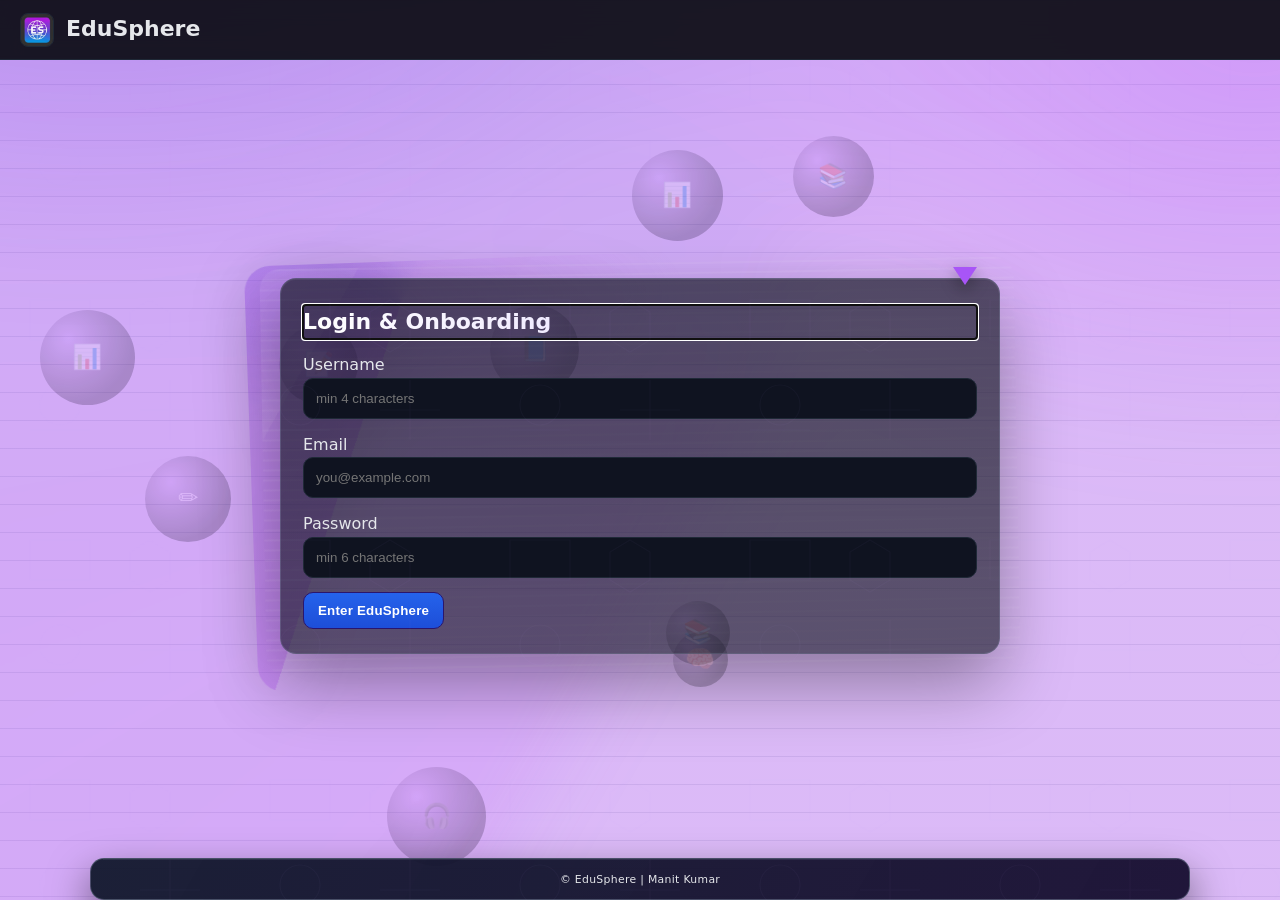
<file: index.html>
<!DOCTYPE html>
<html lang="en">
<head>
  <meta charset="UTF-8" />
  <meta name="viewport" content="width=device-width, initial-scale=1" />
  <title>EduSphere — LMS Mini-Portal</title>
  <link rel="stylesheet" href="styles.css" />
</head>
<body>
<header class="app-header">
  <img src="logo2.png" alt="EduSphere logo" class="brand-logo" />
  <h1>EduSphere</h1>

  <nav id="app-nav" class="nav">
    <!-- hamburger for mobile -->
    <button class="nav-toggle" type="button" aria-label="Toggle navigation"
            onclick="manit_toggleNav()">
      ☰
    </button>

    <!-- actual nav buttons -->
    <div class="nav-links">
      <button id="nav-login"  class="nav-btn" onclick="manit_showView('login')">Login</button>
      <button id="nav-logout" class="nav-btn hidden" onclick="manit_logout()">Logout</button>

      <button class="nav-btn" onclick="manit_showView('catalog')">Courses</button>
      <button class="nav-btn" onclick="manit_showView('leaderboard')">Leaderboard</button>
      <button id="nav-theme" class="nav-btn" onclick="manit_toggleTheme()">Light</button>
      <button class="nav-btn" onclick="manit_showView('profile')">Profile</button>
    </div>
  </nav>
</header>




  <main>
    <!-- Page 1: Login -->
    <section id="view-login" class="view">
      <div class="card">
        <h2>Login & Onboarding</h2>
        <form id="login-form" onsubmit="manit_handleLogin(event)">
          <label>Username
            <input type="text" id="username" placeholder="min 4 characters" autocomplete="username" required />
          </label>
          <label>Email
            <input type="email" id="email" placeholder="you@example.com" autocomplete="email" required />
          </label>
          <label>Password
            <input type="password" id="password" placeholder="min 6 characters" autocomplete="current-password" minlength="6" required />
          </label>
          <button type="submit" class="primary">Enter EduSphere</button>
        </form>
      </div>
    </section>

<!-- Page 2: Catalog -->
<section id="view-catalog" class="view hidden">

  <!-- Daily streak card -->
  <div id="streak-banner" class="streak-card hidden">
    <div class="streak-main">
      <div class="streak-icon">❄️</div>
      <div class="streak-text">
        <div class="streak-title">
          <span id="streak-current">0</span> Day Streak
        </div>
        <div id="streak-description" class="streak-subtitle">
          Complete a quiz to start your streak.
        </div>
        <div class="streak-stats-row">
          <div class="streak-stat">
            <span class="stat-icon">🏆</span>
            <span class="stat-value" id="streak-best">0</span>
            <span class="stat-label">Longest streak</span>
          </div>
          <div class="streak-stat">
            <span class="stat-icon">📅</span>
            <span class="stat-value" id="streak-total">0</span>
            <span class="stat-label">Active days</span>
          </div>
        </div>
      </div>
    </div>
    <div class="streak-actions">
      <button class="primary streak-btn" type="button" onclick="manit_openStreakModal()">
        📊 Streaks
      </button>
    </div>
  </div>

  <!-- Catalog controls -->
  <div class="catalog-controls sticky">
    <h2>Course Catalog</h2>
    <div class="filters">
      <label>Category
        <select id="filter-category" onchange="manit_filterCourses()">
          <option value="All">All</option>
          <option value="Tech">Tech</option>
          <option value="Creative">Creative</option>
          <option value="Business">Business</option>
        </select>
      </label>
    </div>
  </div>

  <!-- Courses grid -->
  <div id="course-grid" class="grid"></div>
</section>



    <!-- Page 3: Course Overview -->
    <section id="view-course" class="view hidden">
      <div class="card">
        <h2 id="course-title">Course Title</h2>
        <p id="course-desc">Overview will load here.</p>
        <p id="course-instructor"></p>

        <!-- Download links etc -->
        <div id="course-resources" class="list"></div>

        <!-- Course path -->
        <ol id="course-outline" class="outline"></ol>

        <!-- Study notes shortcuts -->
        <div id="course-notes" class="list"></div>

        <!-- Progress + actions -->
        <p id="course-progress-msg" class="course-progress-msg"></p>
        <div class="actions">
          <button class="secondary" onclick="manit_showView('catalog')">Back to Courses</button>
          <button id="start-quiz-btn" class="primary" onclick="manit_startQuiz()" disabled>Start Quiz</button>
        </div>
      </div>
    </section>

    <!-- Page: Profile -->
<section id="view-profile" class="view hidden">
  <div class="card profile-card">
    <h2>Your Profile</h2>
    <p class="profile-subtitle">Manage your EduSphere account details.</p>

    <div class="profile-row">
      <div class="profile-avatar">
        <span id="profile-avatar-initials">ES</span>
      </div>
      <div class="profile-main">
        <div class="profile-name" id="profile-name-display">Guest</div>
        <div class="profile-email" id="profile-email-display">Not signed in</div>
        <div class="profile-meta" id="profile-meta-display">Member since —</div>
      </div>
    </div>

    <hr class="profile-divider" />

        <!-- Quiz summary stats -->
    <div class="profile-metrics">
      <div class="metric-card">
        <div class="metric-value" id="profile-metric-quizzes">0</div>
        <div class="metric-label">Quizzes Taken</div>
      </div>
      <div class="metric-card">
        <div class="metric-value" id="profile-metric-avg">0%</div>
        <div class="metric-label">Average Score</div>
      </div>
      <div class="metric-card">
        <div class="metric-value" id="profile-metric-best">0%</div>
        <div class="metric-label">Best Score</div>
      </div>
    </div>



<form id="profile-form" onsubmit="manit_saveProfile(event)">
  <div class="profile-grid">
    <label>Username
      <input type="text" id="profile-username" required minlength="4" />
    </label>

    <label>Email
      <input type="email" id="profile-email" required />
    </label>

    <label>Full name
      <input type="text" id="profile-fullname" placeholder="Optional" />
    </label>

    <label>Bio
      <textarea id="profile-bio" rows="3" placeholder="Tell us a bit about yourself"></textarea>
    </label>

    <!-- NEW: avatar upload (full width) -->
    <label class="profile-avatar-upload">
      Profile picture (max 200 KB)
      <input type="file"
             id="profile-avatar-file"
             accept="image/*"
             onchange="manit_handleAvatarChange(event)" />
      <span class="profile-avatar-hint">Square images work best; stored locally in this browser only.</span>
    </label>
  </div>

  <div class="actions">
    <button type="submit" class="primary">Save changes</button>
    <button type="button" class="secondary" onclick="manit_resetProfileForm()">Reset</button>
  </div>
</form>

  </div>
</section>


    <!-- Page 4: Quiz -->
    <section id="view-quiz" class="view hidden">
      <div class="card">
        <div class="quiz-header">
          <h2 id="quiz-title">Quiz</h2>
          <p id="quiz-course"></p>
        </div>
        <form id="quiz-form"></form>
        <div id="quiz-feedback" class="quiz-feedback hidden"></div>
        <div class="actions">
          <button class="secondary" onclick="manit_showView('catalog')">Return to Courses</button>
          <button class="danger" onclick="manit_logout()">Logout</button>
          <button class="primary" onclick="manit_submitQuiz()">Submit Quiz</button>
        </div>
      </div>
    </section>

    <!-- Page 5: Leaderboard -->
    <section id="view-leaderboard" class="view hidden">
      <div class="card">
        <h2>Leaderboard</h2>
        <p class="leaderboard-subtitle">
          Earn points by scoring in course quizzes. Higher scores = more points.
        </p>
        <ol id="leaderboard-list" class="leaderboard-list"></ol>
      </div>
    </section>
  </main>

  <!-- Modal: messages + rich notes -->
  <div id="modal" class="modal hidden" role="dialog" aria-modal="true" aria-labelledby="modal-title">
    <div class="modal-content" id="modal-content">
      <h3 id="modal-title">Message</h3>
      <p id="modal-body"></p>
      <button class="primary" onclick="manit_closeModal()">OK</button>
    </div>
  </div>

<footer class="app-footer">
  <small>© EduSphere | Manit Kumar</small>
</footer>

  <!-- Right-side Streak panel -->
<div id="streak-panel" class="streak-panel hidden" aria-label="Streak Calendar">
  <div class="streak-panel-inner" id="streak-panel-inner"></div>
</div>


  <script src="script.js"></script>
</body>
</html>
</file>
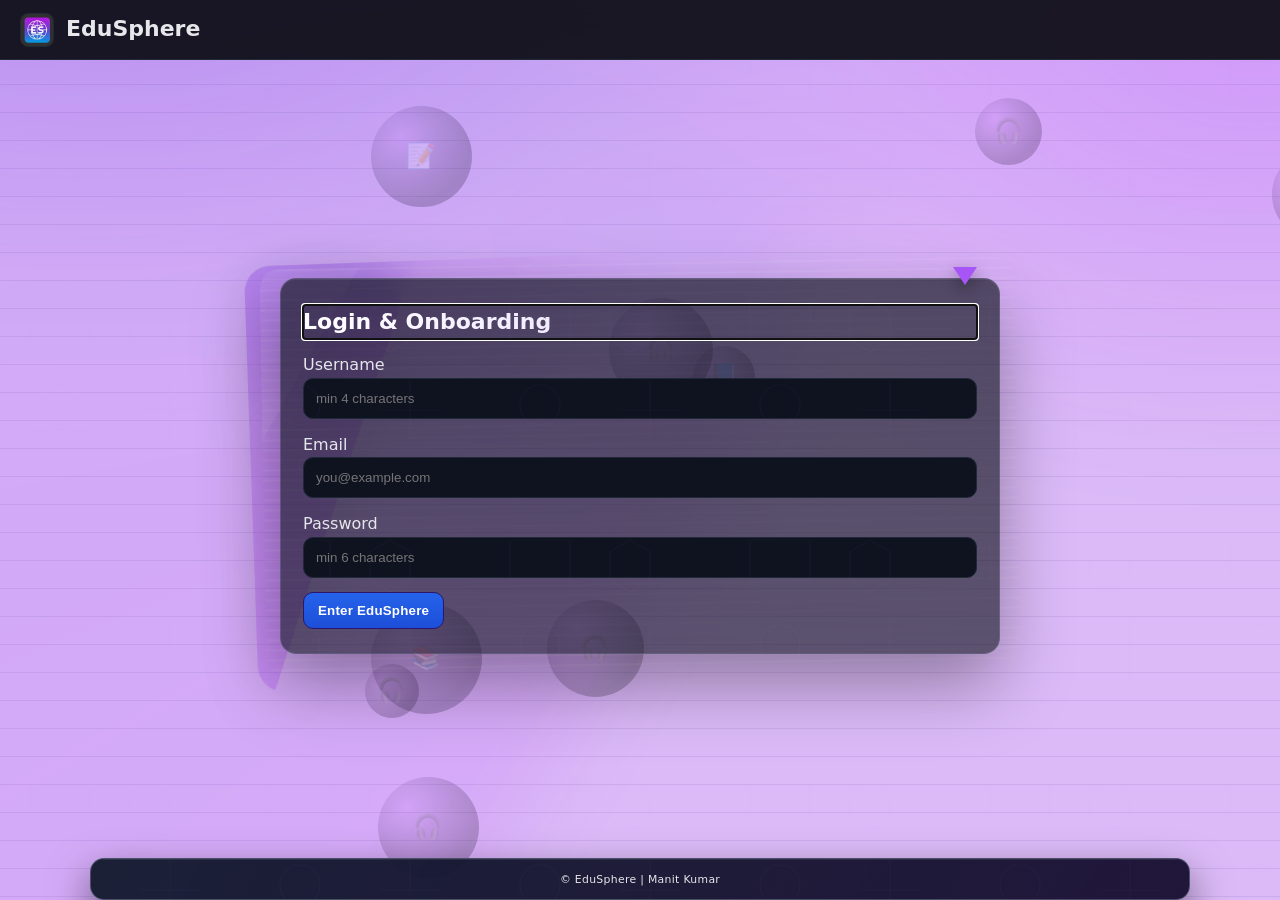
<file: edusphere/index.html>
<!DOCTYPE html>
<html lang="en">
<head>
  <meta charset="UTF-8" />
  <meta name="viewport" content="width=device-width, initial-scale=1" />
  <title>EduSphere — LMS Mini-Portal</title>
  <link rel="stylesheet" href="styles.css" />
</head>
<body>
<header class="app-header">
  <img src="logo2.png" alt="EduSphere logo" class="brand-logo" />
  <h1>EduSphere</h1>

  <nav id="app-nav" class="nav">
    <button id="nav-login"  class="nav-btn" onclick="manit_showView('login')">Login</button>
    <button id="nav-logout" class="nav-btn hidden" onclick="manit_logout()">Logout</button>

    <button class="nav-btn" onclick="manit_showView('catalog')">Courses</button>
    <button class="nav-btn" onclick="manit_showView('leaderboard')">Leaderboard</button>
    <button id="nav-theme" class="nav-btn" onclick="manit_toggleTheme()">Light</button>
    <button class="nav-btn" onclick="manit_showView('profile')">Profile</button>
  </nav>
</header>


  <main>
    <!-- Page 1: Login -->
    <section id="view-login" class="view">
      <div class="card">
        <h2>Login & Onboarding</h2>
        <form id="login-form" onsubmit="manit_handleLogin(event)">
          <label>Username
            <input type="text" id="username" placeholder="min 4 characters" autocomplete="username" required />
          </label>
          <label>Email
            <input type="email" id="email" placeholder="you@example.com" autocomplete="email" required />
          </label>
          <label>Password
            <input type="password" id="password" placeholder="min 6 characters" autocomplete="current-password" minlength="6" required />
          </label>
          <button type="submit" class="primary">Enter EduSphere</button>
        </form>
      </div>
    </section>

<!-- Page 2: Catalog -->
<section id="view-catalog" class="view hidden">

  <!-- Daily streak card -->
  <div id="streak-banner" class="streak-card hidden">
    <div class="streak-main">
      <div class="streak-icon">❄️</div>
      <div class="streak-text">
        <div class="streak-title">
          <span id="streak-current">0</span> Day Streak
        </div>
        <div id="streak-description" class="streak-subtitle">
          Complete a quiz to start your streak.
        </div>
        <div class="streak-stats-row">
          <div class="streak-stat">
            <span class="stat-icon">🏆</span>
            <span class="stat-value" id="streak-best">0</span>
            <span class="stat-label">Longest streak</span>
          </div>
          <div class="streak-stat">
            <span class="stat-icon">📅</span>
            <span class="stat-value" id="streak-total">0</span>
            <span class="stat-label">Active days</span>
          </div>
        </div>
      </div>
    </div>
    <div class="streak-actions">
      <button class="primary streak-btn" type="button" onclick="manit_openStreakModal()">
        📊 Streaks
      </button>
    </div>
  </div>

  <!-- Catalog controls -->
  <div class="catalog-controls sticky">
    <h2>Course Catalog</h2>
    <div class="filters">
      <label>Category
        <select id="filter-category" onchange="manit_filterCourses()">
          <option value="All">All</option>
          <option value="Tech">Tech</option>
          <option value="Creative">Creative</option>
          <option value="Business">Business</option>
        </select>
      </label>
    </div>
  </div>

  <!-- Courses grid -->
  <div id="course-grid" class="grid"></div>
</section>



    <!-- Page 3: Course Overview -->
    <section id="view-course" class="view hidden">
      <div class="card">
        <h2 id="course-title">Course Title</h2>
        <p id="course-desc">Overview will load here.</p>
        <p id="course-instructor"></p>

        <!-- Download links etc -->
        <div id="course-resources" class="list"></div>

        <!-- Course path -->
        <ol id="course-outline" class="outline"></ol>

        <!-- Study notes shortcuts -->
        <div id="course-notes" class="list"></div>

        <!-- Progress + actions -->
        <p id="course-progress-msg" class="course-progress-msg"></p>
        <div class="actions">
          <button class="secondary" onclick="manit_showView('catalog')">Back to Courses</button>
          <button id="start-quiz-btn" class="primary" onclick="manit_startQuiz()" disabled>Start Quiz</button>
        </div>
      </div>
    </section>

    <!-- Page: Profile -->
<section id="view-profile" class="view hidden">
  <div class="card profile-card">
    <h2>Your Profile</h2>
    <p class="profile-subtitle">Manage your EduSphere account details.</p>

    <div class="profile-row">
      <div class="profile-avatar">
        <span id="profile-avatar-initials">ES</span>
      </div>
      <div class="profile-main">
        <div class="profile-name" id="profile-name-display">Guest</div>
        <div class="profile-email" id="profile-email-display">Not signed in</div>
        <div class="profile-meta" id="profile-meta-display">Member since —</div>
      </div>
    </div>

    <hr class="profile-divider" />

        <!-- Quiz summary stats -->
    <div class="profile-metrics">
      <div class="metric-card">
        <div class="metric-value" id="profile-metric-quizzes">0</div>
        <div class="metric-label">Quizzes Taken</div>
      </div>
      <div class="metric-card">
        <div class="metric-value" id="profile-metric-avg">0%</div>
        <div class="metric-label">Average Score</div>
      </div>
      <div class="metric-card">
        <div class="metric-value" id="profile-metric-best">0%</div>
        <div class="metric-label">Best Score</div>
      </div>
    </div>



<form id="profile-form" onsubmit="manit_saveProfile(event)">
  <div class="profile-grid">
    <label>Username
      <input type="text" id="profile-username" required minlength="4" />
    </label>

    <label>Email
      <input type="email" id="profile-email" required />
    </label>

    <label>Full name
      <input type="text" id="profile-fullname" placeholder="Optional" />
    </label>

    <label>Bio
      <textarea id="profile-bio" rows="3" placeholder="Tell us a bit about yourself"></textarea>
    </label>

    <!-- NEW: avatar upload (full width) -->
    <label class="profile-avatar-upload">
      Profile picture (max 200 KB)
      <input type="file"
             id="profile-avatar-file"
             accept="image/*"
             onchange="manit_handleAvatarChange(event)" />
      <span class="profile-avatar-hint">Square images work best; stored locally in this browser only.</span>
    </label>
  </div>

  <div class="actions">
    <button type="submit" class="primary">Save changes</button>
    <button type="button" class="secondary" onclick="manit_resetProfileForm()">Reset</button>
  </div>
</form>

  </div>
</section>


    <!-- Page 4: Quiz -->
    <section id="view-quiz" class="view hidden">
      <div class="card">
        <div class="quiz-header">
          <h2 id="quiz-title">Quiz</h2>
          <p id="quiz-course"></p>
        </div>
        <form id="quiz-form"></form>
        <div id="quiz-feedback" class="quiz-feedback hidden"></div>
        <div class="actions">
          <button class="secondary" onclick="manit_showView('catalog')">Return to Courses</button>
          <button class="danger" onclick="manit_logout()">Logout</button>
          <button class="primary" onclick="manit_submitQuiz()">Submit Quiz</button>
        </div>
      </div>
    </section>

    <!-- Page 5: Leaderboard -->
    <section id="view-leaderboard" class="view hidden">
      <div class="card">
        <h2>Leaderboard</h2>
        <p class="leaderboard-subtitle">
          Earn points by scoring in course quizzes. Higher scores = more points.
        </p>
        <ol id="leaderboard-list" class="leaderboard-list"></ol>
      </div>
    </section>
  </main>

  <!-- Modal: messages + rich notes -->
  <div id="modal" class="modal hidden" role="dialog" aria-modal="true" aria-labelledby="modal-title">
    <div class="modal-content" id="modal-content">
      <h3 id="modal-title">Message</h3>
      <p id="modal-body"></p>
      <button class="primary" onclick="manit_closeModal()">OK</button>
    </div>
  </div>

<footer class="app-footer">
  <small>© EduSphere | Manit Kumar</small>
</footer>

  <!-- Right-side Streak panel -->
<div id="streak-panel" class="streak-panel hidden" aria-label="Streak Calendar">
  <div class="streak-panel-inner" id="streak-panel-inner"></div>
</div>


  <script src="script.js"></script>
</body>
</html>
</file>
<file: styles.css>
/* EduSphere — Study-themed background + login + catalog chips + quiz highlights + course path + notes pop-up */

/* Default: light theme */
:root{
  --header-h:60px; 
  --primary:#2563eb;
  --primary-600:#1d4ed8;
  --accent:#a855f7;

  --bg:#f4f4fb;        /* lighter page */
  --surface:#f4f4fb;
  --card:#111827;      /* keep cards dark for contrast */
  --border:#1f2937;

  --text:#e5e7eb;      /* light text on dark cards */
  --muted:#9ca3af;

  --success:#22c55e;
  --danger:#f97373;
  --warn:#eab308;

  /* background horizontal lines for LIGHT mode */
  --bg-line:rgba(148,163,184,0.25);   /* subtle slate line */

  /* streak colors for LIGHT mode */
  --streak-cell-bg:#e5e7eb;
  --streak-cell-text:#111827;
  --streak-active-bg:#bfdbfe;
  --streak-active-text:#111827;

  /* solid green for current streak days (same in both themes) */
  --streak-streak-bg:#22c55e;
  --streak-streak-text:#022c16;
}

/* Dark theme overrides */
body.theme-alt{
  --primary:#5624d0;
  --primary-600:#401b9c;
  --accent:#a435f0;

  --bg:#0f1115;
  --surface:#111317;
  --card:#161a22;

  --text:#e6e6e6;
  --muted:#b4b4b4;
  --border:#262b36;

  --success:#2ea44f;
  --danger:#e03d3d;
  --warn:#f2a007;

  /* background horizontal lines for DARK mode */
  --bg-line:rgba(255,255,255,0.055);

  /* streak colors for DARK mode */
  --streak-cell-bg:rgba(15,23,42,0.15);
  --streak-cell-text:var(--muted);
  --streak-active-bg:rgba(56,189,248,0.25);
  --streak-active-text:#e5e7eb;

  /* solid green for current streak days (same as light) */
  --streak-streak-bg:#22c55e;
  --streak-streak-text:#022c16;
}

*{box-sizing:border-box}
html,body{height:100%}
html{scroll-behavior:smooth}
.hidden{ display:none !important; }

/* Background */
body{
  margin:0;
  font:16px/1.55 system-ui,-apple-system,Segoe UI,Roboto,Ubuntu,Cantarell,"Helvetica Neue",Arial;
  color:var(--text);
  background-color: var(--bg);
  background-image:
    linear-gradient(90deg, rgba(164,53,240,0.3), rgba(164,53,240,0.3)),
    repeating-linear-gradient(
      to bottom,
      var(--bg-line) 0 1px,       /* <-- was rgba(255,255,255,0.055) */
      transparent 1px 28px
    );
  background-size: 2px 100%, 100% 28px;
  background-position: 90px 0, 0 0;
  background-attachment: fixed, fixed;
}

body::before{
  content:""; position:fixed; inset:-10%; pointer-events:none; z-index:0;
  background:
    radial-gradient(1200px 700px at 15% -10%, rgba(86,36,208,0.28), transparent 70%),
    radial-gradient(1000px 650px at 90% 10%, rgba(164,53,240,0.24), transparent 70%),
    conic-gradient(from 210deg at 60% 40%, rgba(164,53,240,0.12), rgba(86,36,208,0.10), rgba(20,24,32,0.0) 55%);
  filter: blur(40px) saturate(1.1);
  animation: auroraShift 24s ease-in-out infinite alternate;
}
@keyframes auroraShift{
  0%{transform:translateY(0) scale(1)}
  50%{transform:translateY(-2%) scale(1.02)}
  100%{transform:translateY(2%) scale(1.03)}
}
body::after{
  content:""; position:fixed; inset:0; pointer-events:none; z-index:0; opacity:0.07;
  background-image: url("data:image/svg+xml;utf8,<?xml version='1.0' encoding='UTF-8'?><svg xmlns='http://www.w3.org/2000/svg' width='240' height='240' viewBox='0 0 240 240'><g fill='none' stroke='%23cdb0ff' stroke-opacity='0.45' stroke-width='1.2'><path d='M30 60h60v40H30z'/><path d='M150 60l20 12v28l-20 12-20-12V72z'/><path d='M140 170h60M170 140v60'/><circle cx='60' cy='165' r='20'/><path d='M30 190h60'/></g></svg>");
  background-size: 240px 240px;
}

/* Floating study icons (optimized) */
.study-orbs{
  position:fixed;
  inset:0;
  pointer-events:none;
  z-index:-1;
  overflow:hidden;
}
.study-orbs .orb{
  position:absolute;
  border-radius:999px;
  background:
    radial-gradient(circle at 30% 30%, rgba(164,53,240,.22), rgba(10,10,18,0.9) 70%);
  color:#ffeefd;
  display:flex;
  align-items:center;
  justify-content:center;
  font-size:24px;
  opacity:.25;
  will-change:transform;
  animation: floatUp var(--dur,24s) linear infinite;
}
.study-orbs .orb span{
  display:block;
  transform-origin:center;
  animation: orbWobble 5s ease-in-out infinite alternate;
}
@keyframes floatUp{
  from{ transform: translateY(110vh) translateX(var(--drift,0px)); }
  to{ transform: translateY(-120vh) translateX(calc(var(--drift,0px) * -1)); }
}
@keyframes orbWobble{
  0%{   transform:translateY(0)   rotate(-4deg) scale(1); }
  50%{  transform:translateY(-3px) rotate(2deg)  scale(1.02); }
  100%{ transform:translateY(1px)  rotate(-1deg) scale(1); }
}
@media(prefers-reduced-motion:reduce){
  body::before, .study-orbs .orb{ animation:none }
}

/* header layout */
.app-header{
  position:sticky;
  top:0;
  z-index:50;
  height:var(--header-h);
  display:flex;
  align-items:center;
  gap:12px;
  padding:0 20px;
  background:rgba(10,11,18,0.92);
  backdrop-filter:saturate(1.2) blur(10px);
  border-bottom:1px solid var(--border);
}

/* larger logo */
.app-header .brand-logo{
  height:34px;          /* was 28px */
  width:34px;           /* was 28px */
  border-radius:8px;    /* slightly rounder corners */
  border:1px solid var(--border);
  box-shadow:var(--shadow-soft);
  background:#141826;
  object-fit:cover;
}

/* keep title vertically centered next to bigger logo */
.app-header h1{
  margin:0;
  font-size:22px;       /* adjust if needed */
}

/* base nav layout (desktop first) */
.nav{
  display:flex;
  align-items:center;
  gap:8px;
  margin-left:auto;
}

.nav-btn{
  appearance:none; border:1px solid var(--border);
  background:#131722; color:var(--text);
  padding:8px 12px; border-radius:10px;
  cursor:pointer; transition:all .18s ease;
}
.nav-btn:hover{border-color:#2f3747; transform:translateY(-1px)}
.nav-btn:focus-visible{outline:2px solid var(--accent); outline-offset:2px}

/* Layout */
main{max-width:1100px; margin:22px auto; padding:0 16px}
.view{min-height:calc(100dvh - var(--header-h) - 90px)}

/* Cards */
.card{
  background:var(--card);
  border:1px solid var(--border);
  border-radius:var(--radius);
  box-shadow:var(--shadow-soft);
  padding:22px;
}

/* Forms */
label{display:block; margin:14px 0}
input,select{
  width:100%; padding:12px 12px;
  border:1px solid var(--border);
  background:#0f1320; color:var(--text);
  border-radius:10px; outline:0;
}
input:focus,select:focus{border-color:#33405a; box-shadow:0 0 0 3px rgba(86,36,208,.25)}

/* Buttons */
button{font-weight:600; letter-spacing:.2px}
.actions{display:flex; gap:10px; flex-wrap:wrap; margin-top:16px}
.primary{
  background:linear-gradient(180deg,var(--primary) 0%, var(--primary-600) 100%);
  border:1px solid #2a166d; color:#fff; padding:10px 14px; border-radius:10px;
}
.primary:hover{filter:brightness(1.05)}
.primary[disabled]{opacity:0.4; cursor:not-allowed}
.secondary{
  background:#121826; color:var(--text);
  border:1px solid var(--border); padding:10px 14px; border-radius:10px;
}
.secondary:hover{border-color:#2d3342}
.danger{
  background:linear-gradient(180deg,#f04747 0%, #c63a3a 100%);
  color:#fff; border:1px solid #8b2a2a; padding:10px 14px; border-radius:10px;
}

/* Login */
#view-login{ display:grid; place-items:center; padding:10dvh 0 8dvh }
#view-login .card{
  position:relative; width:min(720px, 92vw); padding:26px 22px 24px; border-radius:16px;
  border:1px solid rgba(130,140,170,0.32);
  background: linear-gradient(180deg, rgba(18,22,32,0.68) 0%, rgba(14,18,28,0.62) 100%);
  box-shadow: 0 30px 70px rgba(0,0,0,.35), inset 0 1px 0 rgba(255,255,255,0.06);
  transform-style: preserve-3d;
  transform: perspective(1200px) rotateX(calc((var(--my) - 50) * 0.35deg)) rotateY(calc((var(--mx) - 50) * -0.35deg));
  transition: transform .08s ease-out;
}
#view-login .card::before,
#view-login .card::after{
  content:""; position:absolute; inset:-16px -18px -16px -18px; border-radius:20px; z-index:-1;
  background: linear-gradient(120deg, rgba(255,255,255,0.06) 0 10%, transparent 10% 100%),
              repeating-linear-gradient( to bottom, rgba(255,255,255,0.06) 0 2px, transparent 2px 10px );
  transform: translateZ(-30px) rotateZ(-1deg); filter: drop-shadow(0 10px 30px rgba(0,0,0,.35));
}
#view-login .card::after{
  inset:-26px -30px -26px -30px; border-radius:26px;
  background: conic-gradient(from 200deg at 20% 10%, rgba(164,53,240,.25), rgba(86,36,208,.18), transparent 55%),
              radial-gradient(500px 180px at 12% 10%, rgba(164,53,240,.18), transparent 70%);
  transform: translateZ(-60px) rotateZ(-2deg);
}
#view-login .card .bookmark{
  position:absolute; right:22px; top:-12px;
  width:0; height:0;
  border-left:12px solid transparent; border-right:12px solid transparent;
  border-top:18px solid var(--accent);
  filter: drop-shadow(0 6px 8px rgba(0,0,0,.35));
}
#view-login h2{
  margin:0 0 8px 0; font-size:22px;
  background: linear-gradient(90deg, #fff, #d7c9ff);
  -webkit-background-clip:text; background-clip:text; color:transparent;
}
#login-form{ margin-top:6px }

/* Catalog */
.catalog-controls{
  display:flex; align-items:center; justify-content:space-between; gap:16px;
  margin-bottom:14px;
}
.catalog-controls.sticky{
  position:sticky;
  top:calc(var(--header-h) + 8px);
  z-index:10;
  background:rgba(21, 23, 37, 0.92);   /* dark bar */
  backdrop-filter: blur(8px) saturate(120%);
  border:1px solid var(--border);
  border-radius:12px;
  padding:10px 12px;
  box-shadow:var(--shadow-soft);
}
.catalog-controls h2{
  display:inline-flex; align-items:center;
  margin:0; padding:6px 10px;
  background:rgba(0,0,0,0.35);
  border:1px solid #2a3040; border-radius:10px;
}
.catalog-controls .filters{
  display:flex; align-items:center; gap:10px;
  padding:4px 6px;
  background:rgba(0,0,0,0.25);
  border:1px solid #2a3040; border-radius:10px;
}
.catalog-controls .filters select{
  background:rgba(20,22,30,0.55);
  border:1px solid #2a3040; color:var(--text);
}
#course-grid{ margin-top:8px }

/* Streak card */
.streak-card{
  margin-bottom:12px;
  padding:12px 14px;
  border-radius:14px;
  border:1px solid rgba(164,53,240,0.35);
  background:linear-gradient(90deg, rgba(43, 37, 108, 0.95), rgba(44,20,66,0.95));
  display:flex;
  align-items:center;
  justify-content:space-between;
  gap:14px;
}

.streak-main{
  display:flex;
  align-items:flex-start;
  gap:12px;
}
.streak-icon{
  width:40px;
  height:40px;
  border-radius:999px;
  display:flex;
  align-items:center;
  justify-content:center;
  font-size:24px;
  background:rgba(15,23,42,0.7);
  box-shadow:0 4px 10px rgba(0,0,0,0.4);
}
.streak-text{
  display:flex;
  flex-direction:column;
  gap:4px;
}
.streak-title{
  font-weight:700;
  font-size:16px;
}
.streak-title #streak-current{
  font-size:20px;
  margin-right:4px;
}
.streak-subtitle{
  font-size:13px;
  color:var(--muted);
}
.streak-stats-row{
  margin-top:6px;
  display:flex;
  gap:18px;
  flex-wrap:wrap;
}
.streak-stat{
  display:flex;
  align-items:center;
  gap:4px;
  font-size:13px;
}
.streak-stat .stat-icon{ font-size:16px; }
.streak-stat .stat-value{ font-weight:600; margin-right:2px; }
.streak-stat .stat-label{ color:var(--muted); }

.streak-actions{
  flex:0 0 auto;
}
.streak-btn{
  padding-inline:14px;
  white-space:nowrap;
}

/* Streak calendar modal / panel content */
.streak-calendar{
  display:flex;
  flex-direction:column;
  gap:12px;
}

/* Calendar card inside the panel - make it translucent too */
.streak-grid-wrapper{
  margin-top:8px;
  border-radius:18px;
  border:1px solid rgba(148,163,184,0.35);
  background:rgba(10, 14, 24, 0.45);          /* translucent card */
  backdrop-filter: blur(6px);
  -webkit-backdrop-filter: blur(6px);
  padding:10px;
  max-height:55vh;
  overflow:auto;
  box-shadow:0 18px 40px rgba(0,0,0,0.35);
}
/* inner grid keeps slightly smaller radius so card feels pill-shaped */
.streak-grid{
  display:grid;
  grid-template-columns:repeat(7,minmax(24px,1fr));
  gap:6px;
  font-size:11px;
  padding:4px;
  border-radius:14px;
  background:rgba(15,23,42,0.6);
}
.streak-grid .dow{
  text-align:center;
  font-weight:600;
  color:var(--muted);
}

/* base cell */
.streak-cell{
  height:24px;
  border-radius:999px;
  display:flex;
  align-items:center;
  justify-content:center;
  background:var(--streak-cell-bg, #e5e7eb);
  color:var(--streak-cell-text, #111827);
}

/* any active day (quiz done) */
.streak-cell.has-activity{
  background:var(--streak-active-bg, #bfdbfe);
  color:var(--streak-active-text, #111827);
}

/* CURRENT streak days – solid green in both themes */
.streak-cell.in-streak{
  background:#22c55e;          /* solid green highlight */
  color:#022c16;               /* dark green text for contrast */
  box-shadow:0 0 0 2px rgba(0,0,0,0.35);
}

/* today outline */
.streak-cell.today{
  outline:2px solid rgba(0, 255, 34, 0.9);
  outline-offset:1px;
}


.streak-footer-stats{
  display:grid;
  grid-template-columns:repeat(4,minmax(0,1fr));
  gap:8px;
  margin-top:10px;
}
.streak-footer-card{
  border-radius:10px;
  border:1px solid var(--border);
  background:rgba(15,23,42,0.3);
  padding:8px;
  font-size:12px;
}
.streak-footer-card .label{
  color:var(--muted);
}
.streak-footer-card .value{
  font-weight:600;
  font-size:16px;
}
@media(max-width:640px){
  .streak-footer-stats{
    grid-template-columns:repeat(2,minmax(0,1fr));
  }
}

/* Right-side streak panel - translucent glass */
.streak-panel{
  position:fixed;
  top:calc(var(--header-h) + 12px);
  right:12px;
  bottom:16px;
  width:min(360px, 90vw);

  /* glassy surface */
  background:rgba(17, 23, 41, 0.55);          /* dark glass */
  backdrop-filter: blur(14px) saturate(120%);
  -webkit-backdrop-filter: blur(14px) saturate(120%);

  border:1px solid rgba(148,163,184,0.28);
  border-radius:18px;
  box-shadow:-18px 24px 40px rgba(0,0,0,0.45);
  z-index:900;
  display:flex;
  flex-direction:column;
  transform:translateX(110%);
  transition:transform .2s ease-out;
  overflow:hidden;
}

.streak-panel.is-open{ transform:translateX(0); }

.streak-panel-inner{
  padding:16px 16px 12px;
  overflow:auto;
}

.streak-panel-header{
  display:flex;
  align-items:center;
  justify-content:space-between;
  gap:8px;
  margin-bottom:8px;
}
.streak-panel-header h3{
  margin:0;
  font-size:16px;
}
.streak-panel-close{
  padding:4px 8px;
  border-radius:999px;
  font-size:12px;
}



/* Courses grid */
.grid{ display:grid; gap:16px; grid-template-columns:repeat(12,1fr) }
.grid > .course{ grid-column:span 12 }
@media(min-width:540px){ .grid > .course{ grid-column:span 6 } }
@media(min-width:900px){ .grid > .course{ grid-column:span 4 } }
.course{
  background:var(--card);       /* instead of hard-coded gradient */
  border:1px solid var(--border);
  border-radius:14px;
  padding:16px;
  box-shadow:var(--shadow-soft);
  display:flex;
  flex-direction:column;
  gap:10px;
}
.course .thumb{
  width:100%; aspect-ratio:16/9;
  object-fit:cover;
  border-radius:10px;
  border:1px solid var(--border);
  background:#0d0f14;
  display:block; margin-bottom:10px;
}
.course h3{margin:0 0 6px 0; font-size:18px}
.meta{color:var(--muted); font-size:13px}
.badges{display:flex; gap:8px; flex-wrap:wrap}
.badge{
  font-size:12px; padding:4px 8px; border-radius:999px;
  background:#171d2b; border:1px solid #2a3040; color:#d6d6d6;
}

/* Study resources list */
.list{display:flex; flex-direction:column; gap:10px; margin-top:8px}
.list a{
  color:#d9b3ff; text-decoration:none; border-bottom:1px dashed #2f1c65;
}
.list a:hover{color:#fff}

/* Animated course path timeline */
.outline{
  position:relative;
  margin-top:16px;
  padding-left:26px;
  list-style:none;
  display:flex;
  flex-direction:column;
  gap:10px;
}
.outline::before{
  content:"";
  position:absolute;
  left:10px;
  top:4px;
  bottom:4px;
  width:2px;
  background:linear-gradient(to bottom, rgba(255,255,255,0.12), rgba(86,36,208,0.4));
  opacity:0.65;
}
.module{
  position:relative;
  display:flex;
  align-items:center;
  gap:14px;
  padding:10px 14px;
  border-radius:12px;
  border:1px solid rgba(255,255,255,0.03);
  background:radial-gradient(circle at 0% 0%, rgba(164,53,240,0.12), rgba(10,10,18,0.95));
  box-shadow:0 8px 20px rgba(0,0,0,0.35);
  transition:
    transform 0.15s ease,
    border-color 0.18s ease,
    box-shadow 0.18s ease,
    background 0.18s ease;
}
.module:hover{
  transform:translateY(-1px);
  border-color:rgba(164,53,240,0.6);
  box-shadow:0 14px 32px rgba(0,0,0,0.55);
}

/* clickable check area */
.module-check{
  position:relative;
  width:20px;
  height:20px;
  flex:0 0 auto;
  display:grid;
  place-items:center;
  cursor:pointer;
}
/* hide native checkbox */
.module-check input{
  position:absolute;
  inset:0;
  opacity:0;
  cursor:pointer;
}
/* glowing dot */
.module-icon{
  width:14px;
  height:14px;
  border-radius:50%;
  border:2px solid rgba(255,255,255,0.45);
  background:radial-gradient(circle at 30% 30%, rgba(255,255,255,0.6), rgba(10,10,18,1));
  box-shadow:0 0 0 0 rgba(164,53,240,0.35);
  transition:
    background 0.18s ease,
    border-color 0.18s ease,
    box-shadow 0.25s ease,
    transform 0.18s ease;
}
.module-check input:checked + .module-icon{
  background:radial-gradient(circle at 30% 30%, #a435f0, #5624d0);
  border-color:rgba(164,53,240,0.95);
  box-shadow:0 0 0 4px rgba(164,53,240,0.45);
  transform:scale(1.1);
  animation:modulePulse 0.6s ease-out;
}
@keyframes modulePulse{
  0%{box-shadow:0 0 0 0 rgba(164,53,240,0.65);}
  100%{box-shadow:0 0 0 10px rgba(164,53,240,0);}
}
.module-main{ flex:1; }
.module-title{ font-weight:600; }
.module-meta{ font-size:13px; color:var(--muted); }

.module-notes{
  background:rgba(164,53,240,0.16);
  border:1px solid #5c34b3;
  color:#f1e5ff;
  padding:6px 12px;
  border-radius:999px;
  font-size:13px;
  cursor:pointer;
  white-space:nowrap;
  transition:background 0.15s ease, border-color 0.15s ease, transform 0.15s ease;
}
.module-notes:hover{
  background:rgba(164,53,240,0.28);
  border-color:#c19aff;
  transform:translateY(-1px);
}

/* completed state styling */
.module.is-done{
  border-color:rgba(46,164,79,0.7);
  background:linear-gradient(90deg, rgba(23,73,48,0.8), rgba(16,23,36,0.95));
}
.module.is-done .module-title{
  color:#c7ffda;
}

/* Course progress text */
.course-progress-msg{
  margin-top:10px;
  font-size:14px;
  color:#d3c7ff;
}

/* Study notes section label */
#course-notes::before{
  content:"Study Materials";
  display:block;
  font-weight:700;
  color:#eae2ff;
  margin-top:8px;
  margin-bottom:6px;
}
#course-notes .note-link{
  display:inline-flex; align-items:center; gap:8px; width:fit-content;
  padding:8px 10px; margin:4px 0;
  color:#d9b3ff; text-decoration:none;
  background:rgba(164,53,240,.08); border:1px solid #2f1c65; border-radius:10px;
}
#course-notes .note-link:hover{ color:#fff; border-color:#5c34b3; transform:translateY(-1px) }
#course-notes .tag{
  font-size:12px; padding:2px 6px; border-radius:999px;
  background:#171d2b; border:1px solid #2a3040; color:#d6d6d6;
}

/* Quiz */
.quiz-header{display:flex; align-items:center; justify-content:space-between; gap:10px}
#quiz-form{margin-top:6px}
fieldset{ border:1px solid #262d3b; border-radius:12px; margin:14px 0; padding:12px 12px 6px }
legend{ padding:0 6px; color:#dcdcdc; font-weight:600 }
.option{ display:flex; gap:10px; align-items:flex-start; padding:6px 2px; border-radius:8px; border:1px solid transparent }
.option input{ margin-top:3px; width:auto }

/* Quiz highlights */
.option.is-correct{ background:rgba(46,164,79,.12); border-color:rgba(46,164,79,.55) }
.option.is-wrong{ background:rgba(224,61,61,.12); border-color:rgba(224,61,61,.55) }
.option.is-missed{ background:rgba(164,53,240,.12); border-color:rgba(164,53,240,.55); border-style:dashed }
.answer-key{ margin:6px 0 4px 0; font-size:13px; color:#d0caff }
.answer-key .label{ padding:2px 6px; border:1px solid #2a3040; border-radius:6px; background:#171d2b; margin-right:6px }

/* Feedback panel */
.quiz-feedback{ margin-top:14px; padding:14px; border-radius:12px; border:1px solid #2a3040; background:linear-gradient(180deg,#141727 0%, #111625 100%) }
.quiz-feedback h3{ margin:0 0 8px 0; font-size:18px }
.quiz-feedback ul{ margin:8px 0 0 18px; padding:0 }
.quiz-feedback li{ margin:6px 0; color:#ddd }

/* Leaderboard */
.leaderboard-subtitle{
  margin-top:4px;
  font-size:14px;
  color:var(--muted);
}
.leaderboard-list{
  margin-top:12px;
  padding-left:0;
  list-style:none;
  display:flex;
  flex-direction:column;
  gap:8px;
}
.leaderboard-row{
  display:flex;
  align-items:center;
  justify-content:space-between;
  gap:12px;
  padding:10px 12px;
  border-radius:10px;
  background:linear-gradient(90deg,#151827,#10131f);
  border:1px solid #262b36;
}
.leaderboard-rank{
  width:32px;
  text-align:center;
  font-weight:600;
  color:#bfc6ff;
}
.leaderboard-main{ flex:1; }
.leaderboard-name{ font-weight:600; }
.leaderboard-points{ font-size:13px; color:#dcdcdc; }
.leaderboard-badge{
  font-size:13px;
  padding:4px 8px;
  border-radius:999px;
  border:1px solid #3a2b6d;
  background:rgba(164,53,240,0.16);
  color:#f6e9ff;
  display:inline-flex;
  align-items:center;
  gap:6px;
}
.leaderboard-badge span:first-child{ font-size:16px; }
.leaderboard-row.is-self{
  border-color:var(--accent);
  box-shadow:0 0 0 1px rgba(164,53,240,0.7);
}

/* Modal */
.modal{ position:fixed; inset:0; display:grid; place-items:center; background:rgba(2,4,10,.55); z-index:1000; }
.modal.hidden{display:none}
.modal-content{
  width:min(560px,92vw);
  background:#121723; color:var(--text);
  border:1px solid var(--border); border-radius:14px;
  box-shadow:var(--shadow);
  padding:18px;
  transform:translateY(6px); animation:pop .18s ease forwards;
}
.modal-content.wide{
  width:min(820px,95vw);
  max-height:85vh;
  overflow:auto;
}
@keyframes pop{to{transform:translateY(0)}}

/* Notes content inside modal */
.notes h4{ margin:8px 0 6px 0; }
.notes p{ margin:6px 0; color:#e8e8e8 }
.notes ul{ margin:8px 0 0 18px; }
.notes li{ margin:6px 0; }
.notes .important{
  margin-top:10px; padding:10px; border-radius:10px;
  background:rgba(164,53,240,.10); border:1px dashed #5630aa;
}
.notes .actions{ display:flex; gap:10px; margin-top:12px }

/* Footer */
.app-footer{
  position:relative;
  max-width:1100px;
  margin:26px auto 20px;
  padding:10px 16px;
  border-radius:14px;
  border:1px solid rgba(148,163,184,0.38);
  background:linear-gradient(120deg, rgba(15,23,42,0.94), rgba(24,16,50,0.96));
  box-shadow:0 18px 40px rgba(0,0,0,0.55);
  color:var(--muted);
  text-align:center;
  font-size:13px;
}

/* thin divider above footer to echo other cards */
.app-footer::before{
  content:"";
  position:absolute;
  left:12px;
  right:12px;
  top:0;
  border-top:1px solid rgba(148,163,184,0.35);
  opacity:0.4;
}

/* make footer text slightly brighter */
.app-footer small{
  letter-spacing:0.03em;
  color:#e5e7eb;
}

/* Transitions */
a,button,input,select{
  transition: background .15s ease, border-color .15s ease, transform .15s ease;
}

/* Profile card */
.profile-card{
  max-width:720px;
  margin:0 auto;
}

.profile-subtitle{
  margin-top:4px;
  font-size:14px;
  color:var(--muted);
}

.profile-row{
  display:flex;
  align-items:center;
  gap:14px;
  margin-top:14px;
}

.profile-avatar{
  width:60px;
  height:60px;
  border-radius:999px;
  background:linear-gradient(135deg,var(--primary),var(--accent));
  display:flex;
  align-items:center;
  justify-content:center;
  font-weight:700;
  font-size:24px;
  color:#fff;
  box-shadow:0 10px 30px rgba(0,0,0,0.5);
}

.profile-main{
  display:flex;
  flex-direction:column;
  gap:2px;
}

.profile-name{
  font-weight:700;
  font-size:18px;
}

.profile-email{
  font-size:14px;
  color:var(--muted);
}

.profile-meta{
  font-size:13px;
  color:var(--muted);
}

.profile-divider{
  margin:18px 0 12px;
  border:none;
  border-top:1px solid var(--border);
}

.profile-grid{
  display:grid;
  gap:12px;
}

@media(min-width:720px){
  .profile-grid{
    grid-template-columns:repeat(2,minmax(0,1fr));
  }
  .profile-grid label:nth-child(4){
    grid-column:1/-1;
  }
}

#profile-form textarea{
  width:100%;
  padding:10px 12px;
  border-radius:10px;
  border:1px solid var(--border);
  background:#0f1320;
  color:var(--text);
  resize:vertical;
}



/* avatar circle supports image background */
.profile-avatar{
  width:60px;
  height:60px;
  border-radius:999px;
  background:linear-gradient(135deg,var(--primary),var(--accent));
  display:flex;
  align-items:center;
  justify-content:center;
  font-weight:700;
  font-size:24px;
  color:#fff;
  box-shadow:0 10px 30px rgba(0,0,0,0.5);
  overflow:hidden;              /* crop uploaded photo */
  background-size:cover;
  background-position:center;
}

/* upload field */
.profile-avatar-upload{
  grid-column:1 / -1;
  font-size:14px;
}
.profile-avatar-upload input[type="file"]{
  display:block;
  margin-top:6px;
}
.profile-avatar-hint{
  display:block;
  margin-top:2px;
  font-size:12px;
  color:var(--muted);
}

/* Profile metrics row */
.profile-metrics{
  margin-bottom:16px;
  display:grid;
  grid-template-columns:repeat(3,minmax(0,1fr));
  gap:10px;
}

.metric-card{
  border-radius:14px;
  border:1px solid var(--border);
  background:rgba(10,16,32,0.9);
  padding:12px 10px;
  text-align:center;
  box-shadow:0 10px 30px rgba(0,0,0,0.45);
}

.metric-value{
  font-size:22px;
  font-weight:700;
  color:var(--accent);
}

.metric-label{
  margin-top:4px;
  font-size:13px;
  color:var(--muted);
}

@media(max-width:640px){
  .profile-metrics{
    grid-template-columns:1fr;
  }
}

/* -------- Mobile & tablet tweaks -------- */

/* Up to tablets (~768px) */
@media(max-width:768px){

  /* header + nav spacing */
  .app-header{
    padding:0 12px;
  }

  .app-header h1{
    font-size:20px;
  }

  .nav{
    gap:6px;
  }

  .nav-btn{
    padding:6px 9px;
    font-size:13px;
  }

  /* main layout a bit tighter */
  main{
    max-width:100%;
    margin:18px auto;
    padding:0 12px;
  }

  /* streak card: stack text + button nicely */
  .streak-card{
    flex-direction:column;
    align-items:flex-start;
  }

  .streak-actions{
    width:100%;
    display:flex;
    justify-content:flex-end;
    margin-top:8px;
  }

  /* catalog header: stack title and filter */
  .catalog-controls{
    flex-direction:column;
    align-items:flex-start;
    gap:10px;
  }

  .catalog-controls h2{
    padding:4px 8px;
    font-size:18px;
  }

  .catalog-controls .filters{
    width:100%;
    justify-content:space-between;
  }

  .catalog-controls .filters label{
    width:100%;
  }

  .catalog-controls .filters select{
    width:100%;
  }

  /* cards a bit tighter on small screens */
  .card{
    padding:18px 14px;
  }

  .course{
    padding:14px;
  }

  .course h3{
    font-size:16px;
  }

  .course-progress-msg{
    font-size:13px;
  }
}

/* Very small phones (~480px and below) */
@media(max-width:480px){

  .app-header h1{
    font-size:18px;
  }

  .nav-btn{
    padding:5px 7px;
    font-size:12px;
  }

  .streak-title{
    font-size:14px;
  }

  .streak-subtitle,
  .streak-stat{
    font-size:12px;
  }

  .profile-card{
    padding:18px 14px;
  }

  .profile-name{
    font-size:16px;
  }

  .metric-value{
    font-size:18px;
  }
}

.nav-links{
  display:flex;
  align-items:center;
  gap:8px;
}

/* hamburger button – hidden on desktop */
.nav-toggle{
  display:none;
  border:1px solid var(--border);
  background:#131722;
  color:var(--text);
  border-radius:10px;
  padding:6px 9px;
  font-size:18px;
  cursor:pointer;
}

/* -------- Mobile / tablet nav -------- */
@media(max-width:768px){
  .nav{
    position:relative;
    margin-left:auto;
  }

  /* show hamburger, hide inline links by default */
  .nav-toggle{
    display:block;
  }

  .nav-links{
    position:absolute;
    right:0;
    top:calc(100% + 8px);
    flex-direction:column;
    align-items:flex-start;
    gap:6px;
    padding:10px 10px;
    border-radius:14px;
    background:rgba(15,23,42,0.96);
    border:1px solid var(--border);
    box-shadow:0 18px 40px rgba(0,0,0,0.55);
    min-width:170px;
    z-index:60;
    display:none;           /* hidden until nav is open */
  }

  .nav.is-open .nav-links{
    display:flex;
  }

  .nav-btn{
    width:100%;
    justify-content:flex-start;
  }
}
</file>
<file: edusphere/styles.css>
/* EduSphere — Study-themed background + login + catalog chips + quiz highlights + course path + notes pop-up */

/* Default: light theme */
:root{
  --header-h:60px; 
  --primary:#2563eb;
  --primary-600:#1d4ed8;
  --accent:#a855f7;

  --bg:#f4f4fb;        /* lighter page */
  --surface:#f4f4fb;
  --card:#111827;      /* keep cards dark for contrast */
  --border:#1f2937;

  --text:#e5e7eb;      /* light text on dark cards */
  --muted:#9ca3af;

  --success:#22c55e;
  --danger:#f97373;
  --warn:#eab308;

  /* background horizontal lines for LIGHT mode */
  --bg-line:rgba(148,163,184,0.25);   /* subtle slate line */

  /* streak colors for LIGHT mode */
  --streak-cell-bg:#e5e7eb;
  --streak-cell-text:#111827;
  --streak-active-bg:#bfdbfe;
  --streak-active-text:#111827;

  /* solid green for current streak days (same in both themes) */
  --streak-streak-bg:#22c55e;
  --streak-streak-text:#022c16;
}

/* Dark theme overrides */
body.theme-alt{
  --primary:#5624d0;
  --primary-600:#401b9c;
  --accent:#a435f0;

  --bg:#0f1115;
  --surface:#111317;
  --card:#161a22;

  --text:#e6e6e6;
  --muted:#b4b4b4;
  --border:#262b36;

  --success:#2ea44f;
  --danger:#e03d3d;
  --warn:#f2a007;

  /* background horizontal lines for DARK mode */
  --bg-line:rgba(255,255,255,0.055);

  /* streak colors for DARK mode */
  --streak-cell-bg:rgba(15,23,42,0.15);
  --streak-cell-text:var(--muted);
  --streak-active-bg:rgba(56,189,248,0.25);
  --streak-active-text:#e5e7eb;

  /* solid green for current streak days (same as light) */
  --streak-streak-bg:#22c55e;
  --streak-streak-text:#022c16;
}

*{box-sizing:border-box}
html,body{height:100%}
html{scroll-behavior:smooth}
.hidden{ display:none !important; }

/* Background */
body{
  margin:0;
  font:16px/1.55 system-ui,-apple-system,Segoe UI,Roboto,Ubuntu,Cantarell,"Helvetica Neue",Arial;
  color:var(--text);
  background-color: var(--bg);
  background-image:
    linear-gradient(90deg, rgba(164,53,240,0.3), rgba(164,53,240,0.3)),
    repeating-linear-gradient(
      to bottom,
      var(--bg-line) 0 1px,       /* <-- was rgba(255,255,255,0.055) */
      transparent 1px 28px
    );
  background-size: 2px 100%, 100% 28px;
  background-position: 90px 0, 0 0;
  background-attachment: fixed, fixed;
}

body::before{
  content:""; position:fixed; inset:-10%; pointer-events:none; z-index:0;
  background:
    radial-gradient(1200px 700px at 15% -10%, rgba(86,36,208,0.28), transparent 70%),
    radial-gradient(1000px 650px at 90% 10%, rgba(164,53,240,0.24), transparent 70%),
    conic-gradient(from 210deg at 60% 40%, rgba(164,53,240,0.12), rgba(86,36,208,0.10), rgba(20,24,32,0.0) 55%);
  filter: blur(40px) saturate(1.1);
  animation: auroraShift 24s ease-in-out infinite alternate;
}
@keyframes auroraShift{
  0%{transform:translateY(0) scale(1)}
  50%{transform:translateY(-2%) scale(1.02)}
  100%{transform:translateY(2%) scale(1.03)}
}
body::after{
  content:""; position:fixed; inset:0; pointer-events:none; z-index:0; opacity:0.07;
  background-image: url("data:image/svg+xml;utf8,<?xml version='1.0' encoding='UTF-8'?><svg xmlns='http://www.w3.org/2000/svg' width='240' height='240' viewBox='0 0 240 240'><g fill='none' stroke='%23cdb0ff' stroke-opacity='0.45' stroke-width='1.2'><path d='M30 60h60v40H30z'/><path d='M150 60l20 12v28l-20 12-20-12V72z'/><path d='M140 170h60M170 140v60'/><circle cx='60' cy='165' r='20'/><path d='M30 190h60'/></g></svg>");
  background-size: 240px 240px;
}

/* Floating study icons (optimized) */
.study-orbs{
  position:fixed;
  inset:0;
  pointer-events:none;
  z-index:-1;
  overflow:hidden;
}
.study-orbs .orb{
  position:absolute;
  border-radius:999px;
  background:
    radial-gradient(circle at 30% 30%, rgba(164,53,240,.22), rgba(10,10,18,0.9) 70%);
  color:#ffeefd;
  display:flex;
  align-items:center;
  justify-content:center;
  font-size:24px;
  opacity:.25;
  will-change:transform;
  animation: floatUp var(--dur,24s) linear infinite;
}
.study-orbs .orb span{
  display:block;
  transform-origin:center;
  animation: orbWobble 5s ease-in-out infinite alternate;
}
@keyframes floatUp{
  from{ transform: translateY(110vh) translateX(var(--drift,0px)); }
  to{ transform: translateY(-120vh) translateX(calc(var(--drift,0px) * -1)); }
}
@keyframes orbWobble{
  0%{   transform:translateY(0)   rotate(-4deg) scale(1); }
  50%{  transform:translateY(-3px) rotate(2deg)  scale(1.02); }
  100%{ transform:translateY(1px)  rotate(-1deg) scale(1); }
}
@media(prefers-reduced-motion:reduce){
  body::before, .study-orbs .orb{ animation:none }
}

/* header layout */
.app-header{
  position:sticky;
  top:0;
  z-index:50;
  height:var(--header-h);
  display:flex;
  align-items:center;
  gap:12px;
  padding:0 20px;
  background:rgba(10,11,18,0.92);
  backdrop-filter:saturate(1.2) blur(10px);
  border-bottom:1px solid var(--border);
}

/* larger logo */
.app-header .brand-logo{
  height:34px;          /* was 28px */
  width:34px;           /* was 28px */
  border-radius:8px;    /* slightly rounder corners */
  border:1px solid var(--border);
  box-shadow:var(--shadow-soft);
  background:#141826;
  object-fit:cover;
}

/* keep title vertically centered next to bigger logo */
.app-header h1{
  margin:0;
  font-size:22px;       /* adjust if needed */
}

.nav{
  display:flex;
  gap:8px;
  margin-left:auto;      /* key line: pushes nav to the right edge */
}
.nav-btn{
  appearance:none; border:1px solid var(--border);
  background:#131722; color:var(--text);
  padding:8px 12px; border-radius:10px;
  cursor:pointer; transition:all .18s ease;
}
.nav-btn:hover{border-color:#2f3747; transform:translateY(-1px)}
.nav-btn:focus-visible{outline:2px solid var(--accent); outline-offset:2px}

/* Layout */
main{max-width:1100px; margin:22px auto; padding:0 16px}
.view{min-height:calc(100dvh - var(--header-h) - 90px)}

/* Cards */
.card{
  background:var(--card);
  border:1px solid var(--border);
  border-radius:var(--radius);
  box-shadow:var(--shadow-soft);
  padding:22px;
}

/* Forms */
label{display:block; margin:14px 0}
input,select{
  width:100%; padding:12px 12px;
  border:1px solid var(--border);
  background:#0f1320; color:var(--text);
  border-radius:10px; outline:0;
}
input:focus,select:focus{border-color:#33405a; box-shadow:0 0 0 3px rgba(86,36,208,.25)}

/* Buttons */
button{font-weight:600; letter-spacing:.2px}
.actions{display:flex; gap:10px; flex-wrap:wrap; margin-top:16px}
.primary{
  background:linear-gradient(180deg,var(--primary) 0%, var(--primary-600) 100%);
  border:1px solid #2a166d; color:#fff; padding:10px 14px; border-radius:10px;
}
.primary:hover{filter:brightness(1.05)}
.primary[disabled]{opacity:0.4; cursor:not-allowed}
.secondary{
  background:#121826; color:var(--text);
  border:1px solid var(--border); padding:10px 14px; border-radius:10px;
}
.secondary:hover{border-color:#2d3342}
.danger{
  background:linear-gradient(180deg,#f04747 0%, #c63a3a 100%);
  color:#fff; border:1px solid #8b2a2a; padding:10px 14px; border-radius:10px;
}

/* Login */
#view-login{ display:grid; place-items:center; padding:10dvh 0 8dvh }
#view-login .card{
  position:relative; width:min(720px, 92vw); padding:26px 22px 24px; border-radius:16px;
  border:1px solid rgba(130,140,170,0.32);
  background: linear-gradient(180deg, rgba(18,22,32,0.68) 0%, rgba(14,18,28,0.62) 100%);
  box-shadow: 0 30px 70px rgba(0,0,0,.35), inset 0 1px 0 rgba(255,255,255,0.06);
  transform-style: preserve-3d;
  transform: perspective(1200px) rotateX(calc((var(--my) - 50) * 0.35deg)) rotateY(calc((var(--mx) - 50) * -0.35deg));
  transition: transform .08s ease-out;
}
#view-login .card::before,
#view-login .card::after{
  content:""; position:absolute; inset:-16px -18px -16px -18px; border-radius:20px; z-index:-1;
  background: linear-gradient(120deg, rgba(255,255,255,0.06) 0 10%, transparent 10% 100%),
              repeating-linear-gradient( to bottom, rgba(255,255,255,0.06) 0 2px, transparent 2px 10px );
  transform: translateZ(-30px) rotateZ(-1deg); filter: drop-shadow(0 10px 30px rgba(0,0,0,.35));
}
#view-login .card::after{
  inset:-26px -30px -26px -30px; border-radius:26px;
  background: conic-gradient(from 200deg at 20% 10%, rgba(164,53,240,.25), rgba(86,36,208,.18), transparent 55%),
              radial-gradient(500px 180px at 12% 10%, rgba(164,53,240,.18), transparent 70%);
  transform: translateZ(-60px) rotateZ(-2deg);
}
#view-login .card .bookmark{
  position:absolute; right:22px; top:-12px;
  width:0; height:0;
  border-left:12px solid transparent; border-right:12px solid transparent;
  border-top:18px solid var(--accent);
  filter: drop-shadow(0 6px 8px rgba(0,0,0,.35));
}
#view-login h2{
  margin:0 0 8px 0; font-size:22px;
  background: linear-gradient(90deg, #fff, #d7c9ff);
  -webkit-background-clip:text; background-clip:text; color:transparent;
}
#login-form{ margin-top:6px }

/* Catalog */
.catalog-controls{
  display:flex; align-items:center; justify-content:space-between; gap:16px;
  margin-bottom:14px;
}
.catalog-controls.sticky{
  position:sticky;
  top:calc(var(--header-h) + 8px);
  z-index:10;
  background:rgba(21, 23, 37, 0.92);   /* dark bar */
  backdrop-filter: blur(8px) saturate(120%);
  border:1px solid var(--border);
  border-radius:12px;
  padding:10px 12px;
  box-shadow:var(--shadow-soft);
}
.catalog-controls h2{
  display:inline-flex; align-items:center;
  margin:0; padding:6px 10px;
  background:rgba(0,0,0,0.35);
  border:1px solid #2a3040; border-radius:10px;
}
.catalog-controls .filters{
  display:flex; align-items:center; gap:10px;
  padding:4px 6px;
  background:rgba(0,0,0,0.25);
  border:1px solid #2a3040; border-radius:10px;
}
.catalog-controls .filters select{
  background:rgba(20,22,30,0.55);
  border:1px solid #2a3040; color:var(--text);
}
#course-grid{ margin-top:8px }

/* Streak card */
.streak-card{
  margin-bottom:12px;
  padding:12px 14px;
  border-radius:14px;
  border:1px solid rgba(164,53,240,0.35);
  background:linear-gradient(90deg, rgba(43, 37, 108, 0.95), rgba(44,20,66,0.95));
  display:flex;
  align-items:center;
  justify-content:space-between;
  gap:14px;
}

.streak-main{
  display:flex;
  align-items:flex-start;
  gap:12px;
}
.streak-icon{
  width:40px;
  height:40px;
  border-radius:999px;
  display:flex;
  align-items:center;
  justify-content:center;
  font-size:24px;
  background:rgba(15,23,42,0.7);
  box-shadow:0 4px 10px rgba(0,0,0,0.4);
}
.streak-text{
  display:flex;
  flex-direction:column;
  gap:4px;
}
.streak-title{
  font-weight:700;
  font-size:16px;
}
.streak-title #streak-current{
  font-size:20px;
  margin-right:4px;
}
.streak-subtitle{
  font-size:13px;
  color:var(--muted);
}
.streak-stats-row{
  margin-top:6px;
  display:flex;
  gap:18px;
  flex-wrap:wrap;
}
.streak-stat{
  display:flex;
  align-items:center;
  gap:4px;
  font-size:13px;
}
.streak-stat .stat-icon{ font-size:16px; }
.streak-stat .stat-value{ font-weight:600; margin-right:2px; }
.streak-stat .stat-label{ color:var(--muted); }

.streak-actions{
  flex:0 0 auto;
}
.streak-btn{
  padding-inline:14px;
  white-space:nowrap;
}

/* Streak calendar modal / panel content */
.streak-calendar{
  display:flex;
  flex-direction:column;
  gap:12px;
}

/* Calendar card inside the panel - make it translucent too */
.streak-grid-wrapper{
  margin-top:8px;
  border-radius:18px;
  border:1px solid rgba(148,163,184,0.35);
  background:rgba(10, 14, 24, 0.45);          /* translucent card */
  backdrop-filter: blur(6px);
  -webkit-backdrop-filter: blur(6px);
  padding:10px;
  max-height:55vh;
  overflow:auto;
  box-shadow:0 18px 40px rgba(0,0,0,0.35);
}
/* inner grid keeps slightly smaller radius so card feels pill-shaped */
.streak-grid{
  display:grid;
  grid-template-columns:repeat(7,minmax(24px,1fr));
  gap:6px;
  font-size:11px;
  padding:4px;
  border-radius:14px;
  background:rgba(15,23,42,0.6);
}
.streak-grid .dow{
  text-align:center;
  font-weight:600;
  color:var(--muted);
}

/* base cell */
.streak-cell{
  height:24px;
  border-radius:999px;
  display:flex;
  align-items:center;
  justify-content:center;
  background:var(--streak-cell-bg, #e5e7eb);
  color:var(--streak-cell-text, #111827);
}

/* any active day (quiz done) */
.streak-cell.has-activity{
  background:var(--streak-active-bg, #bfdbfe);
  color:var(--streak-active-text, #111827);
}

/* CURRENT streak days – solid green in both themes */
.streak-cell.in-streak{
  background:#22c55e;          /* solid green highlight */
  color:#022c16;               /* dark green text for contrast */
  box-shadow:0 0 0 2px rgba(0,0,0,0.35);
}

/* today outline */
.streak-cell.today{
  outline:2px solid rgba(0, 255, 34, 0.9);
  outline-offset:1px;
}


.streak-footer-stats{
  display:grid;
  grid-template-columns:repeat(4,minmax(0,1fr));
  gap:8px;
  margin-top:10px;
}
.streak-footer-card{
  border-radius:10px;
  border:1px solid var(--border);
  background:rgba(15,23,42,0.3);
  padding:8px;
  font-size:12px;
}
.streak-footer-card .label{
  color:var(--muted);
}
.streak-footer-card .value{
  font-weight:600;
  font-size:16px;
}
@media(max-width:640px){
  .streak-footer-stats{
    grid-template-columns:repeat(2,minmax(0,1fr));
  }
}

/* Right-side streak panel - translucent glass */
.streak-panel{
  position:fixed;
  top:calc(var(--header-h) + 12px);
  right:12px;
  bottom:16px;
  width:min(360px, 90vw);

  /* glassy surface */
  background:rgba(17, 23, 41, 0.55);          /* dark glass */
  backdrop-filter: blur(14px) saturate(120%);
  -webkit-backdrop-filter: blur(14px) saturate(120%);

  border:1px solid rgba(148,163,184,0.28);
  border-radius:18px;
  box-shadow:-18px 24px 40px rgba(0,0,0,0.45);
  z-index:900;
  display:flex;
  flex-direction:column;
  transform:translateX(110%);
  transition:transform .2s ease-out;
  overflow:hidden;
}

.streak-panel.is-open{ transform:translateX(0); }

.streak-panel-inner{
  padding:16px 16px 12px;
  overflow:auto;
}

.streak-panel-header{
  display:flex;
  align-items:center;
  justify-content:space-between;
  gap:8px;
  margin-bottom:8px;
}
.streak-panel-header h3{
  margin:0;
  font-size:16px;
}
.streak-panel-close{
  padding:4px 8px;
  border-radius:999px;
  font-size:12px;
}



/* Courses grid */
.grid{ display:grid; gap:16px; grid-template-columns:repeat(12,1fr) }
.grid > .course{ grid-column:span 12 }
@media(min-width:540px){ .grid > .course{ grid-column:span 6 } }
@media(min-width:900px){ .grid > .course{ grid-column:span 4 } }
.course{
  background:var(--card);       /* instead of hard-coded gradient */
  border:1px solid var(--border);
  border-radius:14px;
  padding:16px;
  box-shadow:var(--shadow-soft);
  display:flex;
  flex-direction:column;
  gap:10px;
}
.course .thumb{
  width:100%; aspect-ratio:16/9;
  object-fit:cover;
  border-radius:10px;
  border:1px solid var(--border);
  background:#0d0f14;
  display:block; margin-bottom:10px;
}
.course h3{margin:0 0 6px 0; font-size:18px}
.meta{color:var(--muted); font-size:13px}
.badges{display:flex; gap:8px; flex-wrap:wrap}
.badge{
  font-size:12px; padding:4px 8px; border-radius:999px;
  background:#171d2b; border:1px solid #2a3040; color:#d6d6d6;
}

/* Study resources list */
.list{display:flex; flex-direction:column; gap:10px; margin-top:8px}
.list a{
  color:#d9b3ff; text-decoration:none; border-bottom:1px dashed #2f1c65;
}
.list a:hover{color:#fff}

/* Animated course path timeline */
.outline{
  position:relative;
  margin-top:16px;
  padding-left:26px;
  list-style:none;
  display:flex;
  flex-direction:column;
  gap:10px;
}
.outline::before{
  content:"";
  position:absolute;
  left:10px;
  top:4px;
  bottom:4px;
  width:2px;
  background:linear-gradient(to bottom, rgba(255,255,255,0.12), rgba(86,36,208,0.4));
  opacity:0.65;
}
.module{
  position:relative;
  display:flex;
  align-items:center;
  gap:14px;
  padding:10px 14px;
  border-radius:12px;
  border:1px solid rgba(255,255,255,0.03);
  background:radial-gradient(circle at 0% 0%, rgba(164,53,240,0.12), rgba(10,10,18,0.95));
  box-shadow:0 8px 20px rgba(0,0,0,0.35);
  transition:
    transform 0.15s ease,
    border-color 0.18s ease,
    box-shadow 0.18s ease,
    background 0.18s ease;
}
.module:hover{
  transform:translateY(-1px);
  border-color:rgba(164,53,240,0.6);
  box-shadow:0 14px 32px rgba(0,0,0,0.55);
}

/* clickable check area */
.module-check{
  position:relative;
  width:20px;
  height:20px;
  flex:0 0 auto;
  display:grid;
  place-items:center;
  cursor:pointer;
}
/* hide native checkbox */
.module-check input{
  position:absolute;
  inset:0;
  opacity:0;
  cursor:pointer;
}
/* glowing dot */
.module-icon{
  width:14px;
  height:14px;
  border-radius:50%;
  border:2px solid rgba(255,255,255,0.45);
  background:radial-gradient(circle at 30% 30%, rgba(255,255,255,0.6), rgba(10,10,18,1));
  box-shadow:0 0 0 0 rgba(164,53,240,0.35);
  transition:
    background 0.18s ease,
    border-color 0.18s ease,
    box-shadow 0.25s ease,
    transform 0.18s ease;
}
.module-check input:checked + .module-icon{
  background:radial-gradient(circle at 30% 30%, #a435f0, #5624d0);
  border-color:rgba(164,53,240,0.95);
  box-shadow:0 0 0 4px rgba(164,53,240,0.45);
  transform:scale(1.1);
  animation:modulePulse 0.6s ease-out;
}
@keyframes modulePulse{
  0%{box-shadow:0 0 0 0 rgba(164,53,240,0.65);}
  100%{box-shadow:0 0 0 10px rgba(164,53,240,0);}
}
.module-main{ flex:1; }
.module-title{ font-weight:600; }
.module-meta{ font-size:13px; color:var(--muted); }

.module-notes{
  background:rgba(164,53,240,0.16);
  border:1px solid #5c34b3;
  color:#f1e5ff;
  padding:6px 12px;
  border-radius:999px;
  font-size:13px;
  cursor:pointer;
  white-space:nowrap;
  transition:background 0.15s ease, border-color 0.15s ease, transform 0.15s ease;
}
.module-notes:hover{
  background:rgba(164,53,240,0.28);
  border-color:#c19aff;
  transform:translateY(-1px);
}

/* completed state styling */
.module.is-done{
  border-color:rgba(46,164,79,0.7);
  background:linear-gradient(90deg, rgba(23,73,48,0.8), rgba(16,23,36,0.95));
}
.module.is-done .module-title{
  color:#c7ffda;
}

/* Course progress text */
.course-progress-msg{
  margin-top:10px;
  font-size:14px;
  color:#d3c7ff;
}

/* Study notes section label */
#course-notes::before{
  content:"Study Materials";
  display:block;
  font-weight:700;
  color:#eae2ff;
  margin-top:8px;
  margin-bottom:6px;
}
#course-notes .note-link{
  display:inline-flex; align-items:center; gap:8px; width:fit-content;
  padding:8px 10px; margin:4px 0;
  color:#d9b3ff; text-decoration:none;
  background:rgba(164,53,240,.08); border:1px solid #2f1c65; border-radius:10px;
}
#course-notes .note-link:hover{ color:#fff; border-color:#5c34b3; transform:translateY(-1px) }
#course-notes .tag{
  font-size:12px; padding:2px 6px; border-radius:999px;
  background:#171d2b; border:1px solid #2a3040; color:#d6d6d6;
}

/* Quiz */
.quiz-header{display:flex; align-items:center; justify-content:space-between; gap:10px}
#quiz-form{margin-top:6px}
fieldset{ border:1px solid #262d3b; border-radius:12px; margin:14px 0; padding:12px 12px 6px }
legend{ padding:0 6px; color:#dcdcdc; font-weight:600 }
.option{ display:flex; gap:10px; align-items:flex-start; padding:6px 2px; border-radius:8px; border:1px solid transparent }
.option input{ margin-top:3px; width:auto }

/* Quiz highlights */
.option.is-correct{ background:rgba(46,164,79,.12); border-color:rgba(46,164,79,.55) }
.option.is-wrong{ background:rgba(224,61,61,.12); border-color:rgba(224,61,61,.55) }
.option.is-missed{ background:rgba(164,53,240,.12); border-color:rgba(164,53,240,.55); border-style:dashed }
.answer-key{ margin:6px 0 4px 0; font-size:13px; color:#d0caff }
.answer-key .label{ padding:2px 6px; border:1px solid #2a3040; border-radius:6px; background:#171d2b; margin-right:6px }

/* Feedback panel */
.quiz-feedback{ margin-top:14px; padding:14px; border-radius:12px; border:1px solid #2a3040; background:linear-gradient(180deg,#141727 0%, #111625 100%) }
.quiz-feedback h3{ margin:0 0 8px 0; font-size:18px }
.quiz-feedback ul{ margin:8px 0 0 18px; padding:0 }
.quiz-feedback li{ margin:6px 0; color:#ddd }

/* Leaderboard */
.leaderboard-subtitle{
  margin-top:4px;
  font-size:14px;
  color:var(--muted);
}
.leaderboard-list{
  margin-top:12px;
  padding-left:0;
  list-style:none;
  display:flex;
  flex-direction:column;
  gap:8px;
}
.leaderboard-row{
  display:flex;
  align-items:center;
  justify-content:space-between;
  gap:12px;
  padding:10px 12px;
  border-radius:10px;
  background:linear-gradient(90deg,#151827,#10131f);
  border:1px solid #262b36;
}
.leaderboard-rank{
  width:32px;
  text-align:center;
  font-weight:600;
  color:#bfc6ff;
}
.leaderboard-main{ flex:1; }
.leaderboard-name{ font-weight:600; }
.leaderboard-points{ font-size:13px; color:#dcdcdc; }
.leaderboard-badge{
  font-size:13px;
  padding:4px 8px;
  border-radius:999px;
  border:1px solid #3a2b6d;
  background:rgba(164,53,240,0.16);
  color:#f6e9ff;
  display:inline-flex;
  align-items:center;
  gap:6px;
}
.leaderboard-badge span:first-child{ font-size:16px; }
.leaderboard-row.is-self{
  border-color:var(--accent);
  box-shadow:0 0 0 1px rgba(164,53,240,0.7);
}

/* Modal */
.modal{ position:fixed; inset:0; display:grid; place-items:center; background:rgba(2,4,10,.55); z-index:1000; }
.modal.hidden{display:none}
.modal-content{
  width:min(560px,92vw);
  background:#121723; color:var(--text);
  border:1px solid var(--border); border-radius:14px;
  box-shadow:var(--shadow);
  padding:18px;
  transform:translateY(6px); animation:pop .18s ease forwards;
}
.modal-content.wide{
  width:min(820px,95vw);
  max-height:85vh;
  overflow:auto;
}
@keyframes pop{to{transform:translateY(0)}}

/* Notes content inside modal */
.notes h4{ margin:8px 0 6px 0; }
.notes p{ margin:6px 0; color:#e8e8e8 }
.notes ul{ margin:8px 0 0 18px; }
.notes li{ margin:6px 0; }
.notes .important{
  margin-top:10px; padding:10px; border-radius:10px;
  background:rgba(164,53,240,.10); border:1px dashed #5630aa;
}
.notes .actions{ display:flex; gap:10px; margin-top:12px }

/* Footer */
.app-footer{
  position:relative;
  max-width:1100px;
  margin:26px auto 20px;
  padding:10px 16px;
  border-radius:14px;
  border:1px solid rgba(148,163,184,0.38);
  background:linear-gradient(120deg, rgba(15,23,42,0.94), rgba(24,16,50,0.96));
  box-shadow:0 18px 40px rgba(0,0,0,0.55);
  color:var(--muted);
  text-align:center;
  font-size:13px;
}

/* thin divider above footer to echo other cards */
.app-footer::before{
  content:"";
  position:absolute;
  left:12px;
  right:12px;
  top:0;
  border-top:1px solid rgba(148,163,184,0.35);
  opacity:0.4;
}

/* make footer text slightly brighter */
.app-footer small{
  letter-spacing:0.03em;
  color:#e5e7eb;
}

/* Transitions */
a,button,input,select{
  transition: background .15s ease, border-color .15s ease, transform .15s ease;
}

/* Profile card */
.profile-card{
  max-width:720px;
  margin:0 auto;
}

.profile-subtitle{
  margin-top:4px;
  font-size:14px;
  color:var(--muted);
}

.profile-row{
  display:flex;
  align-items:center;
  gap:14px;
  margin-top:14px;
}

.profile-avatar{
  width:60px;
  height:60px;
  border-radius:999px;
  background:linear-gradient(135deg,var(--primary),var(--accent));
  display:flex;
  align-items:center;
  justify-content:center;
  font-weight:700;
  font-size:24px;
  color:#fff;
  box-shadow:0 10px 30px rgba(0,0,0,0.5);
}

.profile-main{
  display:flex;
  flex-direction:column;
  gap:2px;
}

.profile-name{
  font-weight:700;
  font-size:18px;
}

.profile-email{
  font-size:14px;
  color:var(--muted);
}

.profile-meta{
  font-size:13px;
  color:var(--muted);
}

.profile-divider{
  margin:18px 0 12px;
  border:none;
  border-top:1px solid var(--border);
}

.profile-grid{
  display:grid;
  gap:12px;
}

@media(min-width:720px){
  .profile-grid{
    grid-template-columns:repeat(2,minmax(0,1fr));
  }
  .profile-grid label:nth-child(4){
    grid-column:1/-1;
  }
}

#profile-form textarea{
  width:100%;
  padding:10px 12px;
  border-radius:10px;
  border:1px solid var(--border);
  background:#0f1320;
  color:var(--text);
  resize:vertical;
}



/* avatar circle supports image background */
.profile-avatar{
  width:60px;
  height:60px;
  border-radius:999px;
  background:linear-gradient(135deg,var(--primary),var(--accent));
  display:flex;
  align-items:center;
  justify-content:center;
  font-weight:700;
  font-size:24px;
  color:#fff;
  box-shadow:0 10px 30px rgba(0,0,0,0.5);
  overflow:hidden;              /* crop uploaded photo */
  background-size:cover;
  background-position:center;
}

/* upload field */
.profile-avatar-upload{
  grid-column:1 / -1;
  font-size:14px;
}
.profile-avatar-upload input[type="file"]{
  display:block;
  margin-top:6px;
}
.profile-avatar-hint{
  display:block;
  margin-top:2px;
  font-size:12px;
  color:var(--muted);
}

/* Profile metrics row */
.profile-metrics{
  margin-bottom:16px;
  display:grid;
  grid-template-columns:repeat(3,minmax(0,1fr));
  gap:10px;
}

.metric-card{
  border-radius:14px;
  border:1px solid var(--border);
  background:rgba(10,16,32,0.9);
  padding:12px 10px;
  text-align:center;
  box-shadow:0 10px 30px rgba(0,0,0,0.45);
}

.metric-value{
  font-size:22px;
  font-weight:700;
  color:var(--accent);
}

.metric-label{
  margin-top:4px;
  font-size:13px;
  color:var(--muted);
}

@media(max-width:640px){
  .profile-metrics{
    grid-template-columns:1fr;
  }
}
</file>
